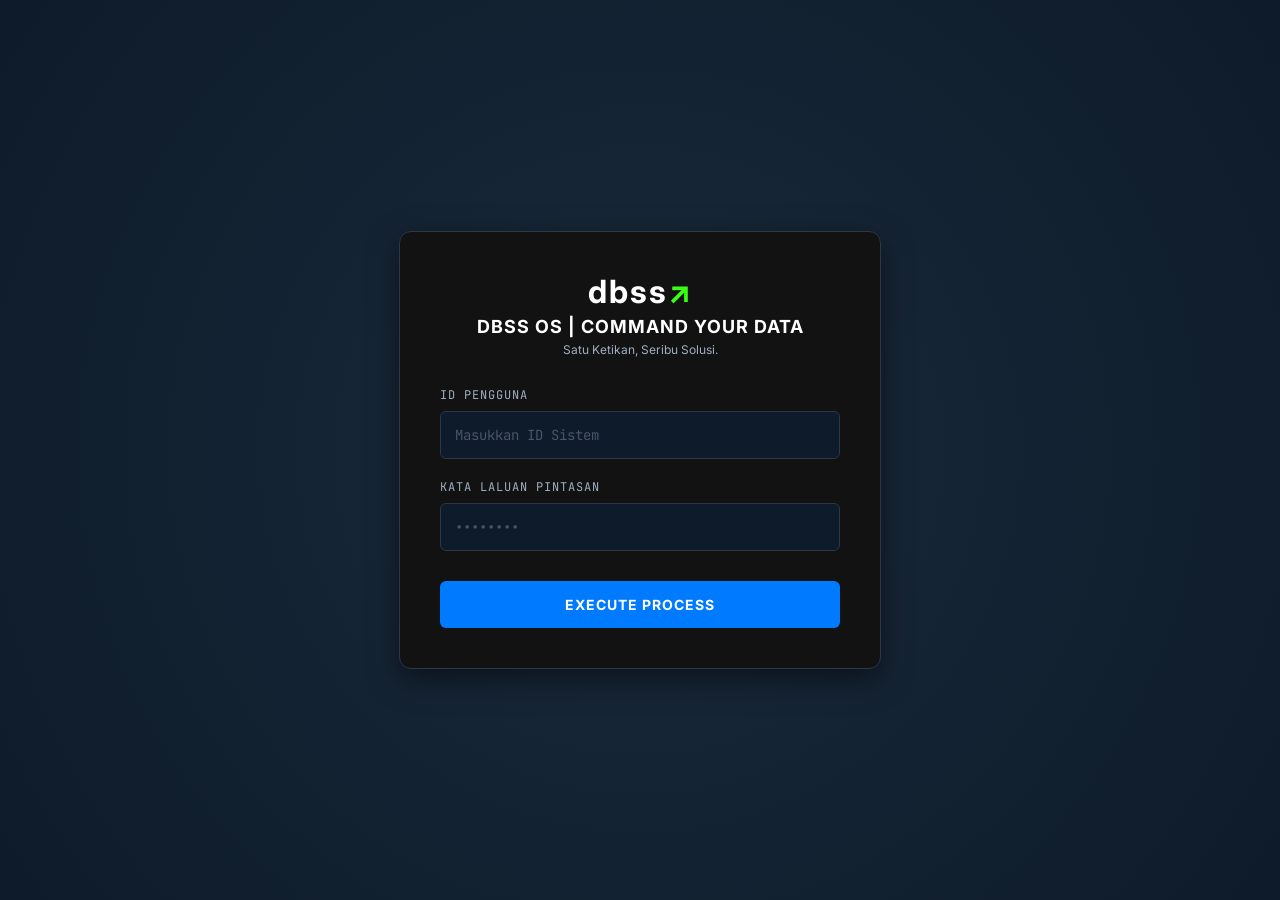
<file: index.html>
<!DOCTYPE html>
<html lang="ms">
<head>
    <meta charset="UTF-8">
    <meta name="viewport" content="width=device-width, initial-scale=1.0">
    <title>DBSS OS | Secure Login</title>
    
    <link href="https://fonts.googleapis.com/css2?family=Inter:wght@400;600;700&display=swap" rel="stylesheet">
    <link href="https://fonts.googleapis.com/css2?family=JetBrains+Mono:wght@400;700&display=swap" rel="stylesheet">
    
    <style>
        :root {
            --bg-dark: #0D1B2A;
            --bg-card: #121212;
            --text-main: #FFFFFF;
            --text-muted: #A0AEC0;
            --accent-blue: #007BFF;
            --accent-lime: #39FF14;
            --accent-orange: #FFA500;
            --border-color: #2D3748;
        }

        body {
            font-family: 'Inter', sans-serif;
            background-color: var(--bg-dark);
            color: var(--text-main);
            margin: 0;
            display: flex;
            justify-content: center;
            align-items: center;
            height: 100vh;
            background-image: radial-gradient(circle at center, #1a2a3a 0%, var(--bg-dark) 100%);
        }

        .login-container {
            background-color: var(--bg-card);
            padding: 40px;
            border-radius: 12px;
            border: 1px solid var(--border-color);
            width: 100%;
            max-width: 400px;
            box-shadow: 0 10px 30px rgba(0,0,0,0.5);
            text-align: center;
        }

        .brand-logo {
            font-size: 32px;
            font-weight: 700;
            color: var(--text-main);
            margin-bottom: 5px;
            letter-spacing: 2px;
        }

        .brand-logo span {
            color: var(--accent-lime); /* Ikon kursor klik ganti 'i' atau titik */
        }

        .system-name {
            font-size: 18px;
            font-weight: 700;
            letter-spacing: 1px;
            margin-bottom: 5px;
        }

        .tagline {
            font-size: 12px;
            color: var(--text-muted);
            margin-bottom: 30px;
        }

        .form-group {
            margin-bottom: 20px;
            text-align: left;
        }

        .form-group label {
            display: block;
            font-size: 12px;
            color: var(--text-muted);
            margin-bottom: 8px;
            font-family: 'JetBrains Mono', monospace;
            text-transform: uppercase;
            letter-spacing: 1px;
        }

        .form-group input {
            width: 100%;
            padding: 14px;
            background-color: #0D1B2A;
            border: 1px solid var(--border-color);
            border-radius: 6px;
            color: var(--accent-lime);
            font-family: 'JetBrains Mono', monospace;
            font-size: 14px;
            box-sizing: border-box;
            transition: all 0.3s ease;
        }

        .form-group input:focus {
            outline: none;
            border-color: var(--accent-blue);
            box-shadow: 0 0 8px rgba(0, 123, 255, 0.3);
        }

        .form-group input::placeholder {
            color: #4A5568;
        }

        .btn-submit {
            width: 100%;
            background-color: var(--accent-blue);
            color: var(--text-main);
            border: none;
            padding: 15px;
            font-size: 14px;
            font-weight: 700;
            border-radius: 6px;
            cursor: pointer;
            font-family: 'Inter', sans-serif;
            text-transform: uppercase;
            letter-spacing: 1px;
            transition: background-color 0.3s ease;
            margin-top: 10px;
        }

        .btn-submit:hover {
            background-color: #0056b3;
        }

        .status-msg {
            margin-top: 15px;
            font-size: 12px;
            font-family: 'JetBrains Mono', monospace;
            color: var(--accent-orange);
            display: none; /* Disembunyikan secara lalai */
        }
    </style>
</head>
<body>

    <div class="login-container">
        <div class="brand-logo">dbss<span>&#8599;</span></div>
        <div class="system-name">DBSS OS | COMMAND YOUR DATA</div>
        <div class="tagline">Satu Ketikan, Seribu Solusi.</div>

        <form id="loginForm">
            <div class="form-group">
                <label for="username">ID Pengguna</label>
                <input type="text" id="username" placeholder="Masukkan ID Sistem" required autocomplete="off">
            </div>
            
            <div class="form-group">
                <label for="password">Kata Laluan Pintasan</label>
                <input type="password" id="password" placeholder="••••••••" required>
            </div>

            <button type="submit" class="btn-submit">Execute Process</button>
        </form>

        <div class="status-msg" id="statusMessage">Akses Ditolak. Sila semak kredensial.</div>
    </div>

    <script>
        document.getElementById('loginForm').addEventListener('submit', function(e) {
            e.preventDefault(); // Elak halaman dari refresh
            
            const user = document.getElementById('username').value;
            const pass = document.getElementById('password').value;
            const statusMsg = document.getElementById('statusMessage');

            // Logik sementara sebelum kita bina backend (Acode -> Firebase dll)
            // Untuk fasa ini, apa-apa input akan terus ke dashboard
            if (user !== "" && pass !== "") {
                // Berjaya
                statusMsg.style.color = "var(--accent-lime)";
                statusMsg.innerText = "Akses Dibenarkan. Mengalihkan...";
                statusMsg.style.display = "block";
                
                // Alih ke dashboard selepas 1 saat
                setTimeout(() => {
                    window.location.href = "dashboard.html";
                }, 1000);
            } else {
                // Gagal
                statusMsg.style.color = "var(--accent-orange)";
                statusMsg.innerText = "Ralat Operasi: Input tidak lengkap.";
                statusMsg.style.display = "block";
            }
        });
    </script>

</body>
</html>
</file>
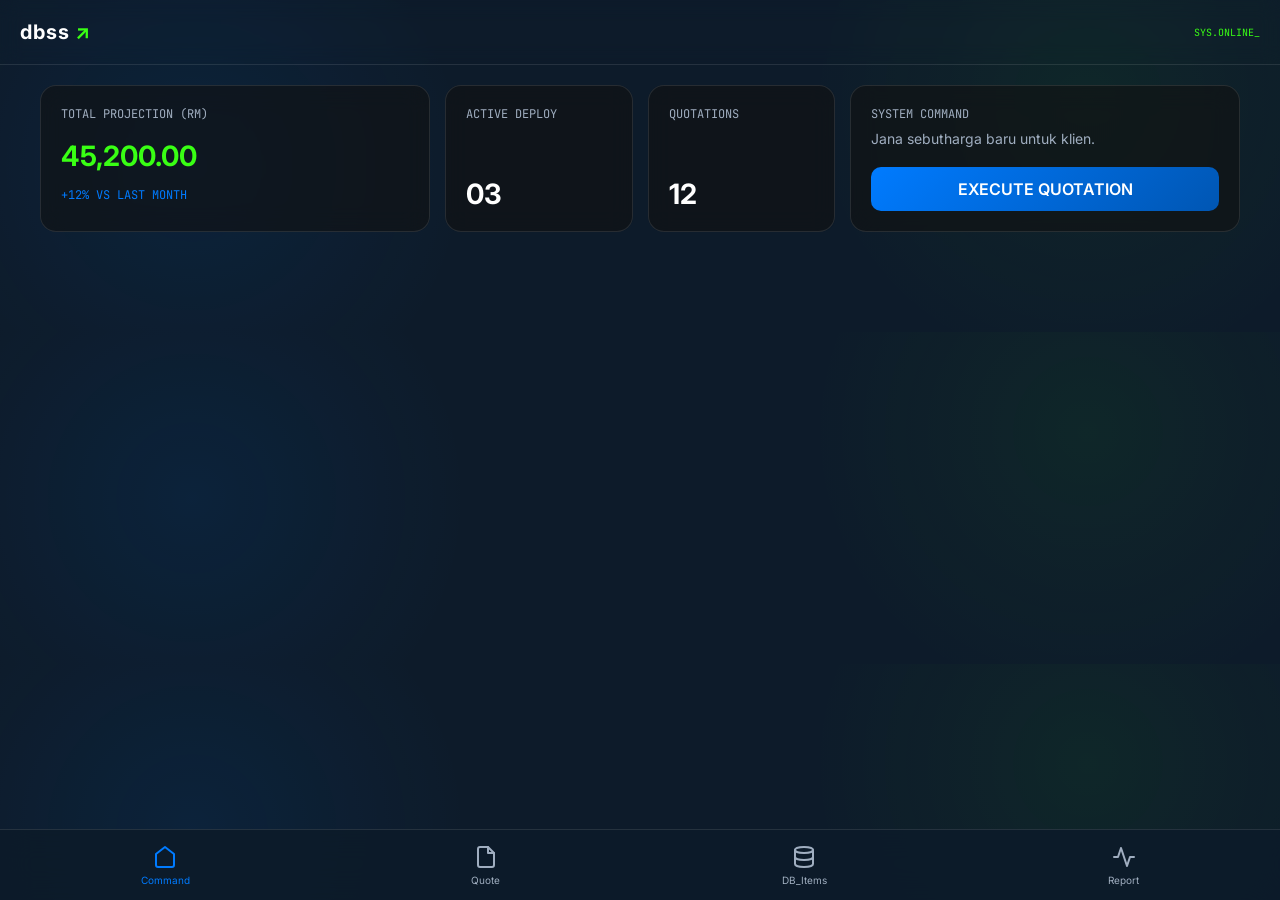
<file: dashboard.html>
<!DOCTYPE html>
<html lang="ms">
<head>
    <meta charset="UTF-8">
    <meta name="viewport" content="width=device-width, initial-scale=1.0, maximum-scale=1.0, user-scalable=no">
    <title>DBSS OS | Command Center</title>
    <link href="https://fonts.googleapis.com/css2?family=Inter:wght@400;600;700&family=JetBrains+Mono:wght@400;700&display=swap" rel="stylesheet">
    <style>
        :root {
            --bg-dark: #0D1B2A;
            --glass-bg: rgba(18, 18, 18, 0.6);
            --glass-border: rgba(255, 255, 255, 0.1);
            --text-main: #FFFFFF;
            --accent-blue: #007BFF;
            --accent-lime: #39FF14;
            --accent-orange: #FFA500;
        }

        body {
            font-family: 'Inter', sans-serif;
            background-color: var(--bg-dark);
            background-image: 
                radial-gradient(circle at 15% 50%, rgba(0, 123, 255, 0.08), transparent 25%),
                radial-gradient(circle at 85% 30%, rgba(57, 255, 20, 0.05), transparent 25%);
            color: var(--text-main);
            margin: 0;
            padding: 0 0 80px 0;
            box-sizing: border-box;
        }

        /* Top Header */
        .top-header {
            padding: 20px;
            display: flex;
            justify-content: space-between;
            align-items: center;
            backdrop-filter: blur(10px);
            -webkit-backdrop-filter: blur(10px);
            border-bottom: 1px solid var(--glass-border);
            position: sticky;
            top: 0;
            z-index: 100;
        }

        .brand-title {
            font-weight: 700;
            font-size: 20px;
            letter-spacing: 1px;
            display: flex;
            align-items: center;
            gap: 5px;
        }

        .brand-title span { color: var(--accent-lime); }
        .system-status { font-family: 'JetBrains Mono', monospace; font-size: 10px; color: var(--accent-lime); }

        /* Bento Grid Layout */
        .bento-grid {
            display: grid;
            grid-template-columns: repeat(auto-fit, minmax(150px, 1fr));
            gap: 15px;
            padding: 20px;
            max-width: 1200px;
            margin: 0 auto;
        }

        /* Glassmorphism Card */
        .glass-card {
            background: var(--glass-bg);
            backdrop-filter: blur(12px);
            -webkit-backdrop-filter: blur(12px);
            border: 1px solid var(--glass-border);
            border-radius: 16px;
            padding: 20px;
            display: flex;
            flex-direction: column;
            justify-content: space-between;
            transition: transform 0.3s ease;
        }

        .glass-card:active { transform: scale(0.98); }

        .card-large { grid-column: span 2; }

        .stat-label { font-size: 12px; color: #A0AEC0; margin-bottom: 8px; text-transform: uppercase; font-family: 'JetBrains Mono', monospace; }
        .stat-value { font-size: 28px; font-weight: 700; color: var(--text-main); }
        .stat-value.highlight { color: var(--accent-lime); }

        /* Khusus untuk butang aksi cepat */
        .action-btn {
            background: linear-gradient(135deg, var(--accent-blue), #0056b3);
            border: none;
            color: white;
            padding: 12px;
            border-radius: 10px;
            font-weight: 600;
            cursor: pointer;
            text-align: center;
            text-decoration: none;
            margin-top: 10px;
        }

        /* Bottom Nav Standard */
        .bottom-nav {
            position: fixed; bottom: 0; left: 0; width: 100%; height: 70px;
            background: rgba(13, 27, 42, 0.9); backdrop-filter: blur(15px);
            border-top: 1px solid var(--glass-border); display: flex; justify-content: space-around; align-items: center; z-index: 1000;
        }
        .nav-item { display: flex; flex-direction: column; align-items: center; color: #A0AEC0; text-decoration: none; font-size: 10px; gap: 5px; }
        .nav-item.active { color: var(--accent-blue); }
        .nav-item svg { width: 24px; height: 24px; fill: none; stroke: currentColor; stroke-width: 2; stroke-linecap: round; stroke-linejoin: round; }
    </style>
</head>
<body>

    <header class="top-header">
        <div class="brand-title">dbss<span>&#8599;</span></div>
        <div class="system-status">SYS.ONLINE_</div>
    </header>

    <main class="bento-grid">
        <div class="glass-card card-large">
            <div class="stat-label">Total Projection (RM)</div>
            <div class="stat-value highlight">45,200.00</div>
            <div class="stat-label" style="margin-top:5px; color: var(--accent-blue);">+12% vs last month</div>
        </div>

        <div class="glass-card">
            <div class="stat-label">Active Deploy</div>
            <div class="stat-value">03</div>
        </div>

        <div class="glass-card">
            <div class="stat-label">Quotations</div>
            <div class="stat-value">12</div>
        </div>

        <div class="glass-card card-large">
            <div class="stat-label">System Command</div>
            <div style="color: #A0AEC0; font-size: 14px; margin-bottom: 10px;">Jana sebutharga baru untuk klien.</div>
            <a href="sebutharga.html" class="action-btn">EXECUTE QUOTATION</a>
        </div>
    </main>

    <nav class="bottom-nav">
        <a href="dashboard.html" class="nav-item active">
            <svg viewBox="0 0 24 24"><path d="M3 9l9-7 9 7v11a2 2 0 0 1-2 2H5a2 2 0 0 1-2-2z"></path></svg>
            Command
        </a>
        <a href="sebutharga.html" class="nav-item">
            <svg viewBox="0 0 24 24"><path d="M14 2H6a2 2 0 0 0-2 2v16a2 2 0 0 0 2 2h12a2 2 0 0 0 2-2V8z"></path><polyline points="14 2 14 8 20 8"></polyline></svg>
            Quote
        </a>
        <a href="inventory.html" class="nav-item">
            <svg viewBox="0 0 24 24"><ellipse cx="12" cy="5" rx="9" ry="3"></ellipse><path d="M21 12c0 1.66-4 3-9 3s-9-1.34-9-3"></path><path d="M3 5v14c0 1.66 4 3 9 3s9-1.34 9-3V5"></path></svg>
            DB_Items
        </a>
        <a href="#" class="nav-item">
            <svg viewBox="0 0 24 24"><path d="M22 12h-4l-3 9L9 3l-3 9H2"></path></svg>
            Report
        </a>
    </nav>

</body>
</html>
</file>
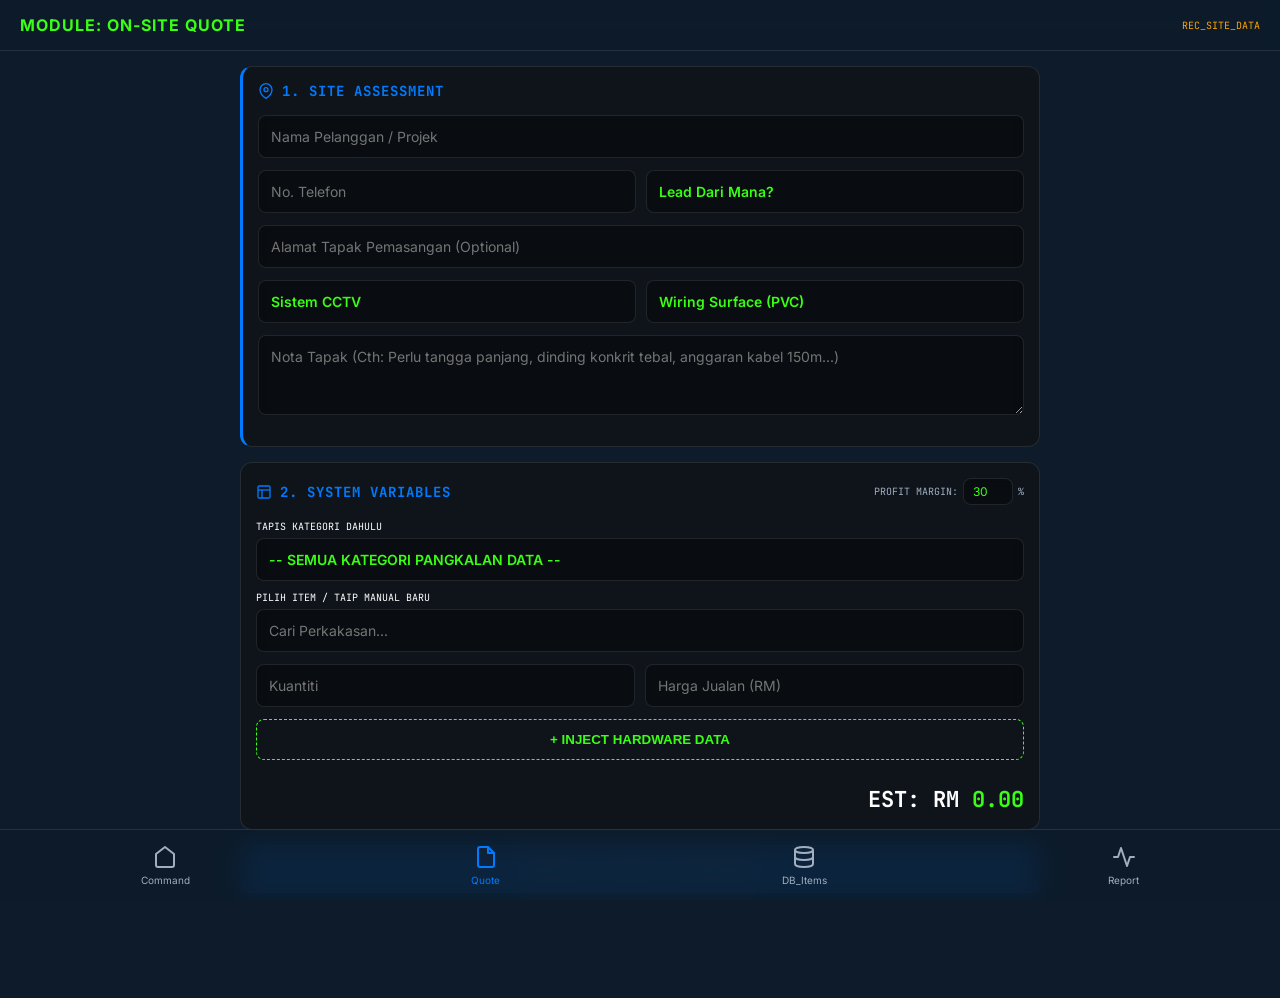
<file: sebutharga.html>
<!DOCTYPE html>
<html lang="ms">
<head>
    <meta charset="UTF-8">
    <meta name="viewport" content="width=device-width, initial-scale=1.0, maximum-scale=1.0, user-scalable=no">
    <title>DBSS OS | Site Visit & Quotation</title>
    <link href="https://fonts.googleapis.com/css2?family=Inter:wght@400;600;700&family=JetBrains+Mono:wght@400;700&display=swap" rel="stylesheet">
    <style>
        :root {
            --bg-dark: #0D1B2A;
            --glass-bg: rgba(18, 18, 18, 0.6);
            --glass-border: rgba(255, 255, 255, 0.1);
            --text-main: #FFFFFF;
            --accent-blue: #007BFF;
            --accent-lime: #39FF14;
            --accent-orange: #FFA500;
        }

        body {
            font-family: 'Inter', sans-serif;
            background-color: var(--bg-dark);
            color: var(--text-main);
            margin: 0;
            padding: 0 0 90px 0;
            box-sizing: border-box;
        }

        .top-header {
            padding: 15px 20px;
            backdrop-filter: blur(10px);
            -webkit-backdrop-filter: blur(10px);
            border-bottom: 1px solid var(--glass-border);
            position: sticky;
            top: 0;
            z-index: 100;
            display: flex;
            justify-content: space-between;
            align-items: center;
        }

        .module-title { font-weight: 700; font-size: 16px; color: var(--accent-lime); letter-spacing: 1px;}
        .live-status { font-family: 'JetBrains Mono', monospace; font-size: 10px; color: var(--accent-orange); animation: pulse 2s infinite; }

        @keyframes pulse {
            0% { opacity: 1; }
            50% { opacity: 0.5; }
            100% { opacity: 1; }
        }

        .container { padding: 15px; max-width: 800px; margin: 0 auto; }

        /* Glass Form Panels */
        .glass-panel {
            background: var(--glass-bg);
            backdrop-filter: blur(12px);
            -webkit-backdrop-filter: blur(12px);
            border: 1px solid var(--glass-border);
            border-radius: 12px;
            padding: 15px;
            margin-bottom: 15px;
        }

        .glass-panel.highlight-panel { border-left: 3px solid var(--accent-blue); }

        .panel-header { display: flex; justify-content: space-between; align-items: center; margin-bottom: 15px;}
        h2 { margin: 0; font-size: 14px; color: var(--accent-blue); letter-spacing: 1px; font-family: 'JetBrains Mono', monospace; text-transform: uppercase; display: flex; align-items: center; gap: 8px;}

        input, select, textarea {
            width: 100%; padding: 12px; margin-bottom: 12px;
            background: rgba(0,0,0,0.4); border: 1px solid var(--glass-border);
            border-radius: 8px; color: var(--text-main); box-sizing: border-box;
            font-family: 'Inter', sans-serif; font-size: 14px;
        }

        textarea { resize: vertical; min-height: 80px; }
        input:focus, select:focus, textarea:focus { outline: none; border-color: var(--accent-blue); }
        select { appearance: none; color: var(--accent-lime); font-weight: 600;}
        
        .filter-label { font-size: 10px; color: var(--text-muted); font-family: 'JetBrains Mono', monospace; text-transform: uppercase; margin-bottom: 5px; display: block; }

        .input-grid { display: grid; grid-template-columns: 1fr 1fr; gap: 10px; }

        .markup-box {
            display: flex; align-items: center; gap: 5px;
            font-size: 10px; color: #A0AEC0; font-family: 'JetBrains Mono', monospace;
        }
        .markup-box input {
            width: 50px; padding: 5px; margin: 0; text-align: center;
            height: auto; font-size: 12px; color: var(--accent-lime);
        }

        .btn-add {
            width: 100%; background: transparent; border: 1px dashed var(--accent-lime);
            color: var(--accent-lime); padding: 12px; border-radius: 8px; font-weight: 600;
            cursor: pointer; margin-bottom: 15px; transition: all 0.2s;
        }
        .btn-add:active { background: rgba(57, 255, 20, 0.1); transform: scale(0.98);}

        .btn-execute {
            width: 100%; background: var(--accent-blue); border: none;
            color: #fff; padding: 15px; border-radius: 8px; font-weight: 700;
            cursor: pointer; letter-spacing: 1px; font-family: 'JetBrains Mono', monospace;
        }

        /* Respon Table */
        .table-wrapper { overflow-x: auto; margin-bottom: 10px; }
        table { width: 100%; border-collapse: collapse; font-family: 'JetBrains Mono', monospace; font-size: 12px; }
        th, td { text-align: left; padding: 10px 5px; border-bottom: 1px solid var(--glass-border); white-space: nowrap; }
        th { color: #A0AEC0; font-weight: normal; }
        .row-total { color: var(--accent-lime); }
        
        .delete-btn { background: rgba(255,0,0,0.2); color: #FF3B30; border: none; border-radius: 4px; padding: 4px 8px; cursor: pointer; font-size: 10px; }

        .total-display { text-align: right; font-size: 22px; font-weight: 700; color: var(--text-main); margin-top: 10px; font-family: 'JetBrains Mono', monospace; }
        .total-display span { color: var(--accent-lime); }

        /* Bottom Nav Standard */
        .bottom-nav {
            position: fixed; bottom: 0; left: 0; width: 100%; height: 70px;
            background: rgba(13, 27, 42, 0.9); backdrop-filter: blur(15px);
            border-top: 1px solid var(--glass-border); display: flex; justify-content: space-around; align-items: center; z-index: 1000;
        }
        .nav-item { display: flex; flex-direction: column; align-items: center; color: #A0AEC0; text-decoration: none; font-size: 10px; gap: 5px; }
        .nav-item.active { color: var(--accent-blue); }
        .nav-item svg { width: 24px; height: 24px; fill: none; stroke: currentColor; stroke-width: 2; stroke-linecap: round; stroke-linejoin: round; }
    </style>
</head>
<body>

    <header class="top-header">
        <div class="module-title">MODULE: ON-SITE QUOTE</div>
        <div class="live-status">REC_SITE_DATA</div>
    </header>

    <div class="container">
        
        <div class="glass-panel highlight-panel">
            <div class="panel-header">
                <h2><svg width="16" height="16" viewBox="0 0 24 24" fill="none" stroke="currentColor" stroke-width="2"><path d="M21 10c0 7-9 13-9 13s-9-6-9-13a9 9 0 0 1 18 0z"></path><circle cx="12" cy="10" r="3"></circle></svg> 1. Site Assessment</h2>
            </div>
            
            <input type="text" id="clientName" placeholder="Nama Pelanggan / Projek">
            
            <div class="input-grid">
                <input type="tel" id="clientPhone" placeholder="No. Telefon">
                <select id="leadSource">
                    <option value="" disabled selected>Lead Dari Mana?</option>
                    <option value="WhatsApp">Talian WhatsApp</option>
                    <option value="Facebook">Iklan Facebook</option>
                    <option value="Website">Laman Web</option>
                    <option value="Rujukan">Rujukan (Kawan/Pelanggan Lama)</option>
                    <option value="Walk-in">Walk-in</option>
                    <option value="Lain-lain">Lain-lain</option>
                </select>
            </div>

            <input type="text" id="clientAddress" placeholder="Alamat Tapak Pemasangan (Optional)">
            
            <div class="input-grid">
                <select id="systemType">
                    <option value="CCTV">Sistem CCTV</option>
                    <option value="ALARM">Sistem Alarm</option>
                    <option value="AUTOGATE">Autogate</option>
                    <option value="SOLAR">Sistem Solar</option>
                    <option value="MIX">Gabungan (Kompilasi)</option>
                </select>
                <select id="siteCondition">
                    <option value="Surface">Wiring Surface (PVC)</option>
                    <option value="Conceal">Wiring Conceal (Hack)</option>
                    <option value="Roof">Laluan Bumbung</option>
                </select>
            </div>
            <textarea id="siteNotes" placeholder="Nota Tapak (Cth: Perlu tangga panjang, dinding konkrit tebal, anggaran kabel 150m...)"></textarea>
        </div>

        <div class="glass-panel">
            <div class="panel-header">
                <h2><svg width="16" height="16" viewBox="0 0 24 24" fill="none" stroke="currentColor" stroke-width="2"><rect x="3" y="3" width="18" height="18" rx="2" ry="2"></rect><line x1="3" y1="9" x2="21" y2="9"></line><line x1="9" y1="21" x2="9" y2="9"></line></svg> 2. System Variables</h2>
                <div class="markup-box">
                    <span>PROFIT MARGIN:</span>
                    <input type="number" id="quoteMarkup" value="30" onchange="autoFillPrice()"><span>%</span>
                </div>
            </div>
            
            <span class="filter-label">Tapis Kategori Dahulu</span>
            <select id="quoteGroupFilter" onchange="filterDatalist()" style="margin-bottom: 10px;">
                <option value="ALL">-- SEMUA KATEGORI PANGKALAN DATA --</option>
                </select>

            <span class="filter-label">Pilih Item / Taip Manual Baru</span>
            <input type="text" id="itemName" list="inventoryList" placeholder="Cari Perkakasan..." oninput="autoFillPrice()">
            <datalist id="inventoryList">
                </datalist>
            
            <div class="input-grid">
                <input type="number" id="itemQty" placeholder="Kuantiti">
                <input type="number" id="itemPrice" placeholder="Harga Jualan (RM)">
            </div>
            <button class="btn-add" onclick="addItem()">+ INJECT HARDWARE DATA</button>

            <div class="table-wrapper">
                <table id="quoteTable" style="display: none;">
                    <thead>
                        <tr>
                            <th>Item</th>
                            <th>Qty</th>
                            <th>RM</th>
                            <th>Sub</th>
                            <th></th>
                        </tr>
                    </thead>
                    <tbody id="itemsBody"></tbody>
                </table>
            </div>

            <div class="total-display">
                EST: RM <span id="grandTotal">0.00</span>
            </div>
        </div>

        <button class="btn-execute" onclick="compileData()">COMPILE & PUSH TO WHATSAPP</button>
    </div>

    <nav class="bottom-nav">
        <a href="dashboard.html" class="nav-item">
            <svg viewBox="0 0 24 24"><path d="M3 9l9-7 9 7v11a2 2 0 0 1-2 2H5a2 2 0 0 1-2-2z"></path></svg>
            Command
        </a>
        <a href="sebutharga.html" class="nav-item active">
            <svg viewBox="0 0 24 24"><path d="M14 2H6a2 2 0 0 0-2 2v16a2 2 0 0 0 2 2h12a2 2 0 0 0 2-2V8z"></path><polyline points="14 2 14 8 20 8"></polyline></svg>
            Quote
        </a>
        <a href="inventory.html" class="nav-item">
            <svg viewBox="0 0 24 24"><ellipse cx="12" cy="5" rx="9" ry="3"></ellipse><path d="M21 12c0 1.66-4 3-9 3s-9-1.34-9-3"></path><path d="M3 5v14c0 1.66 4 3 9 3s9-1.34 9-3V5"></path></svg>
            DB_Items
        </a>
        <a href="#" class="nav-item">
            <svg viewBox="0 0 24 24"><path d="M22 12h-4l-3 9L9 3l-3 9H2"></path></svg>
            Report
        </a>
    </nav>

    <script src="assets/js/db/db-dahua-camera.js"></script>
    <script src="assets/js/db/db-dahua-recorder.js"></script>
    <script src="assets/js/db/db-dahua-network.js"></script>
    <script src="assets/js/db/db-dahua-network-recorder.js"></script>
    <script src="assets/js/db/db-dahua-accessories.js"></script>

    <script>
        let dbItems = [];
        let grandTotal = 0;
        let itemsList = [];

        // 1. Tarik Data Inventori
        function initializeQuoteDB() {
            const localData = localStorage.getItem('dbss_inventory');
            if (localData) {
                dbItems = JSON.parse(localData);
            } else {
                try {
                    const cams = typeof dahuaCameras !== 'undefined' ? dahuaCameras : [];
                    const recs = typeof dahuaRecorders !== 'undefined' ? dahuaRecorders : [];
                    const netcams = typeof dahuaNetworkCameras !== 'undefined' ? dahuaNetworkCameras : []; 
                    const netrecs = typeof dahuaNetworkRecorders !== 'undefined' ? dahuaNetworkRecorders : []; 
                    const accessories = typeof dahuaAccessories !== 'undefined' ? dahuaAccessories : [];
                    dbItems = [...cams, ...recs, ...netcams, ...netrecs, ...accessories];
                    localStorage.setItem('dbss_inventory', JSON.stringify(dbItems));
                } catch (error) {
                    console.error("Gagal memuatkan data pangkalan data.", error);
                }
            }
            
            populateQuoteCategories(); // Jana kategori dropdown
            filterDatalist(); // Jana senarai carian berdasarkan kategori
        }

        // 2. Jana Kategori dalam Dropdown Pertama
        function populateQuoteCategories() {
            const groupFilter = document.getElementById('quoteGroupFilter');
            
            // Dapatkan senarai Kumpulan (Group) yang unik & buang nilai kosong
            const uniqueGroups = [...new Set(dbItems.map(item => item.group).filter(Boolean))]; 
            
            uniqueGroups.forEach(group => {
                const option = document.createElement('option');
                option.value = group;
                option.textContent = group;
                groupFilter.appendChild(option);
            });
        }

        // 3. Tapis Carian (Datalist) berdasarkan Kategori yang dipilih
        function filterDatalist() {
            const selectedGroup = document.getElementById('quoteGroupFilter').value;
            const datalist = document.getElementById('inventoryList');
            
            datalist.innerHTML = ''; // Kosongkan senarai lama
            
            // Kosongkan input bawah setiap kali tukar kategori supaya tiada ralat harga
            document.getElementById('itemName').value = '';
            document.getElementById('itemPrice').value = '';
            document.getElementById('itemPrice').placeholder = 'Harga Jualan (RM)';
            
            let filteredItems = dbItems;
            
            if (selectedGroup !== 'ALL') {
                // Tapis data mengikut kumpulan
                filteredItems = dbItems.filter(item => item.group === selectedGroup);
            }
            
            // Masukkan data yang ditapis ke dalam Datalist untuk fungsi 'Search'
            filteredItems.forEach(item => {
                const option = document.createElement('option');
                option.value = `${item.id} - ${item.name}`;
                datalist.appendChild(option);
            });
        }

        // 4. Automatik Kira & Isi Harga Jualan Jika Item Dipilih
        function autoFillPrice() {
            const selectedValue = document.getElementById('itemName').value;
            const markup = parseFloat(document.getElementById('quoteMarkup').value) || 0;
            const priceInput = document.getElementById('itemPrice');
            
            // Cari item yang sepadan dengan nilai input carian
            const foundItem = dbItems.find(item => `${item.id} - ${item.name}` === selectedValue);
            
            if (foundItem) {
                if (parseFloat(foundItem.cost) > 0) {
                    // Formula: Kos + (Kos * % Markup)
                    const sellPrice = parseFloat(foundItem.cost) + (parseFloat(foundItem.cost) * (markup / 100));
                    priceInput.value = sellPrice.toFixed(2);
                } else {
                    // Jika kos RM 0.00 (Ask Price / Rujuk Supplier)
                    priceInput.value = "";
                    priceInput.placeholder = "Rujuk Supplier (Kos 0)";
                }
            }
        }

        // 5. Proses Tambah ke Dalam Jadual Sebutharga
        function addItem() {
            const name = document.getElementById('itemName').value;
            const qty = parseFloat(document.getElementById('itemQty').value);
            const price = parseFloat(document.getElementById('itemPrice').value);

            if (!name || isNaN(qty) || isNaN(price)) {
                alert("Sistem Mesej: Sila lengkapkan nama perkakasan, kuantiti dan harga.");
                return;
            }

            const total = qty * price;
            
            itemsList.push({ name, qty, price, total });
            renderTable();

            document.getElementById('itemName').value = '';
            document.getElementById('itemQty').value = '';
            document.getElementById('itemPrice').value = '';
            document.getElementById('itemPrice').placeholder = 'Harga Jualan (RM)';
            document.getElementById('itemName').focus();
        }

        // 6. Render Semula Jadual
        function renderTable() {
            const tableBody = document.getElementById('itemsBody');
            tableBody.innerHTML = '';
            grandTotal = 0;

            if(itemsList.length > 0) {
                document.getElementById('quoteTable').style.display = "table";
            } else {
                document.getElementById('quoteTable').style.display = "none";
            }

            itemsList.forEach((item, index) => {
                grandTotal += item.total;
                const row = tableBody.insertRow();
                row.innerHTML = `
                    <td>${item.name}</td>
                    <td>${item.qty}</td>
                    <td>${item.price.toFixed(0)}</td>
                    <td class="row-total">${item.total.toFixed(0)}</td>
                    <td><button class="delete-btn" onclick="removeItem(${index})">X</button></td>
                `;
            });

            document.getElementById('grandTotal').innerText = grandTotal.toFixed(2);
        }

        // 7. Buang item dari jadual
        function removeItem(index) {
            itemsList.splice(index, 1);
            renderTable();
        }

        // 8. Modul Hantar ke WhatsApp (DIKEMAS KINI DENGAN SEMAKAN NO TELEFON)
        function compileData() {
            const client = document.getElementById('clientName').value;
            const phone = document.getElementById('clientPhone').value;
            
            if(!client || !phone || itemsList.length === 0) {
                alert("Sistem Mesej: Nama pelanggan, No. Telefon atau senarai perkakasan masih kosong. Sila lengkapkan data kritikal ini.");
                return;
            }
            alert("Fungsi simulasi: Data sebutharga untuk " + client + " (" + phone + ") bersedia untuk di 'push' ke WhatsApp. Backend diperlukan untuk eksekusi penuh.");
        }

        window.onload = initializeQuoteDB;
    </script>
</body>
</html>
</file>
